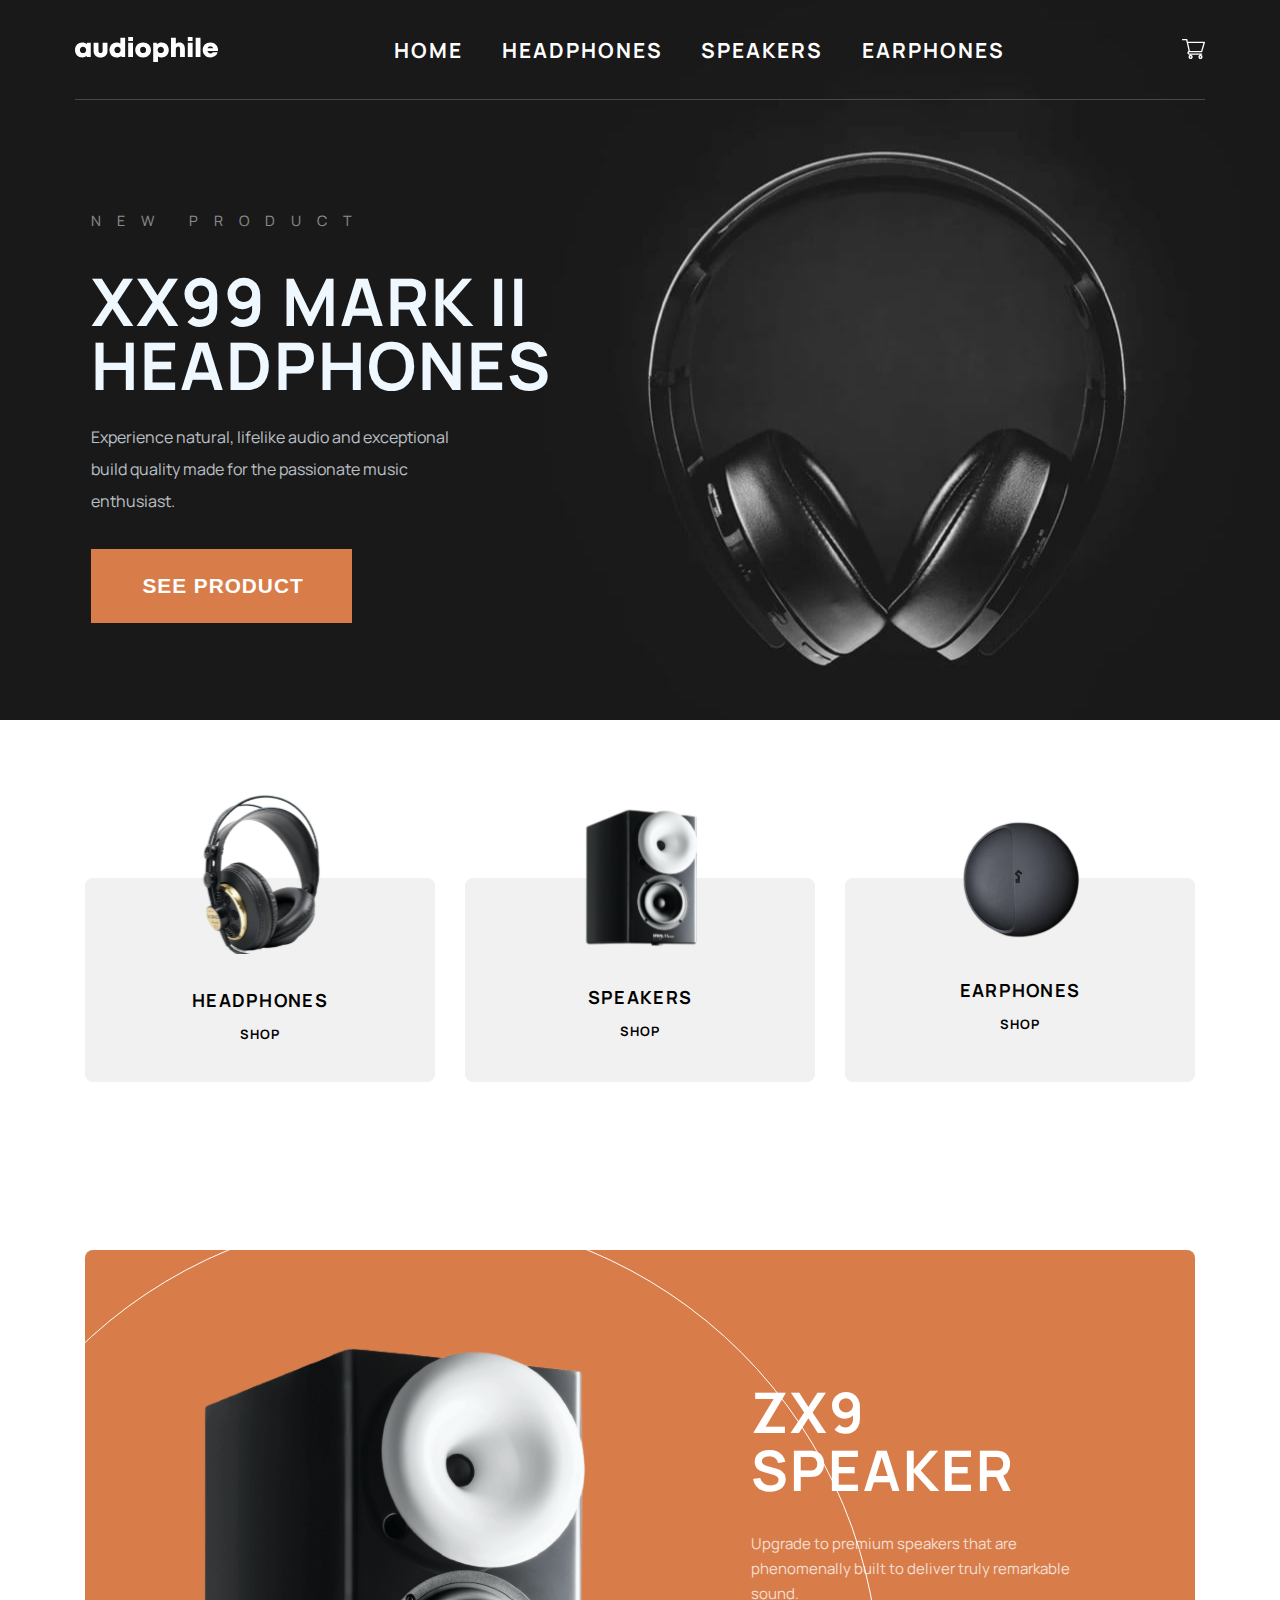
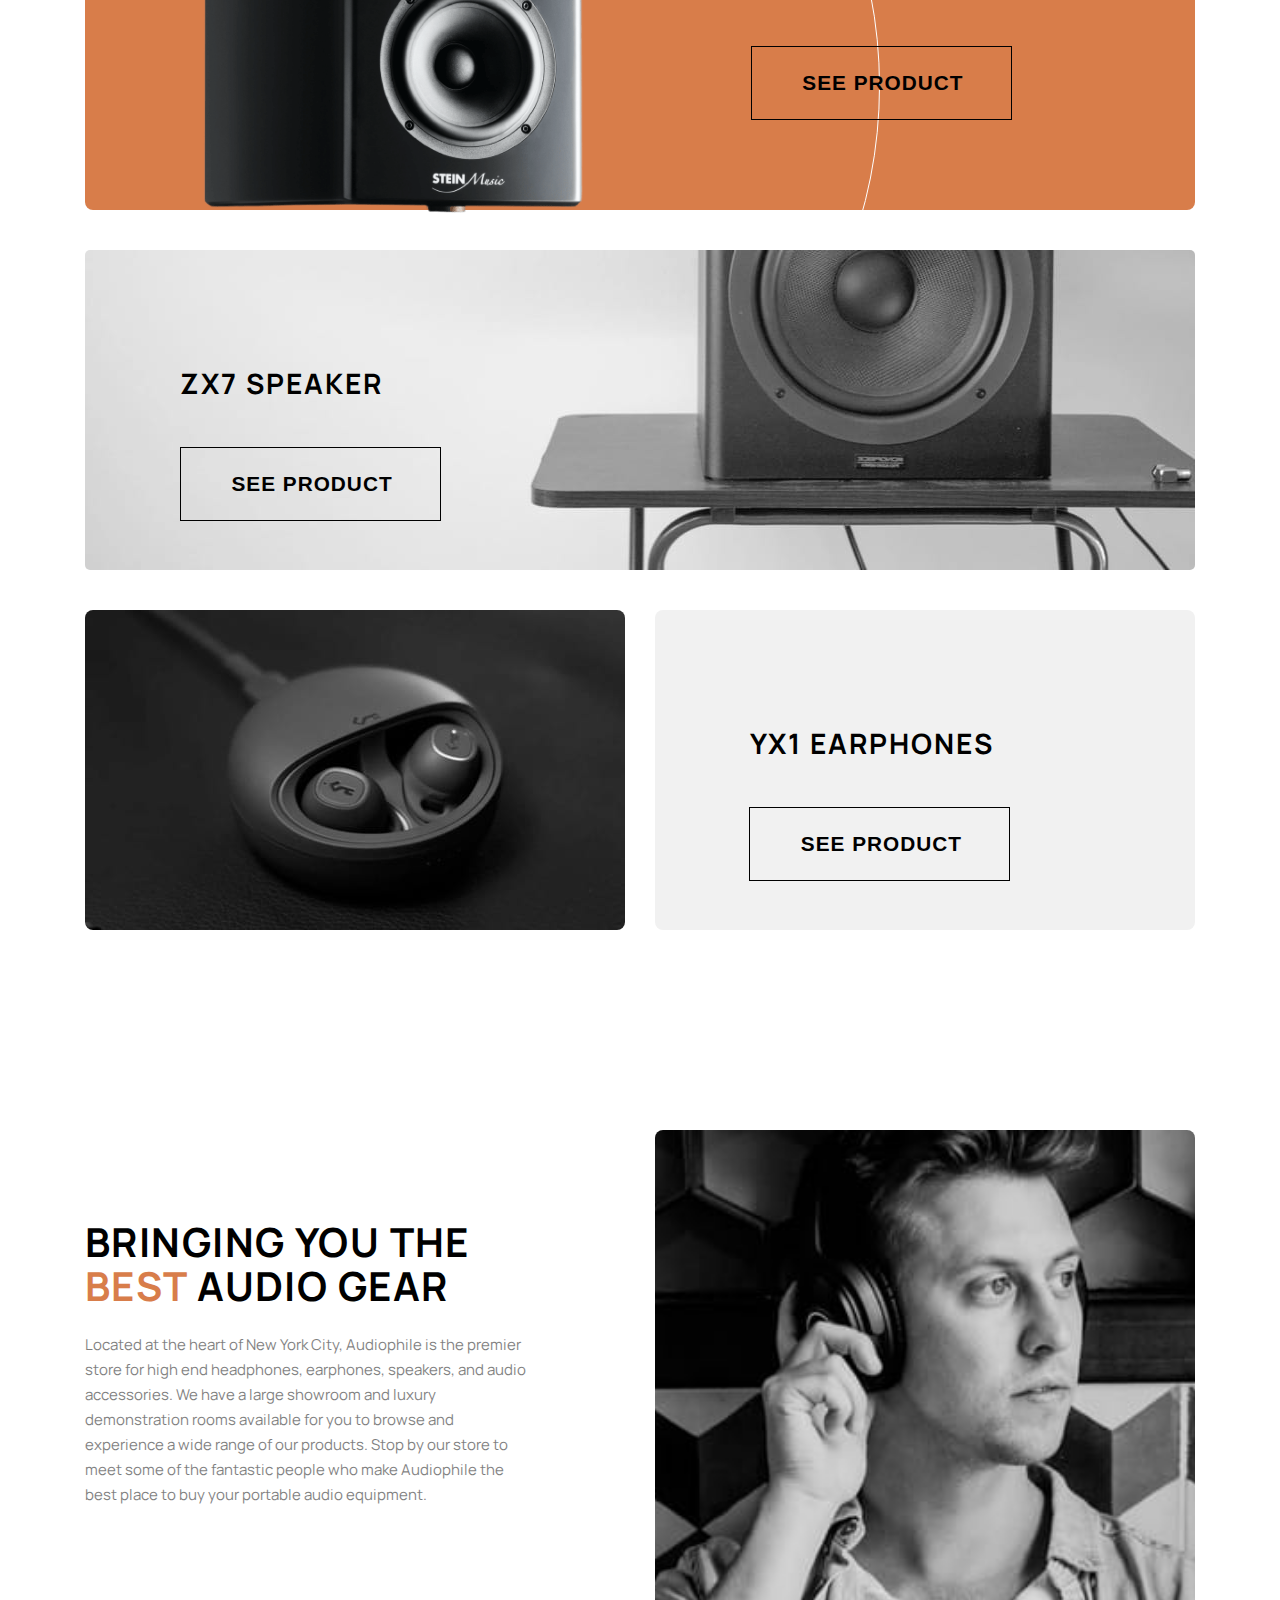
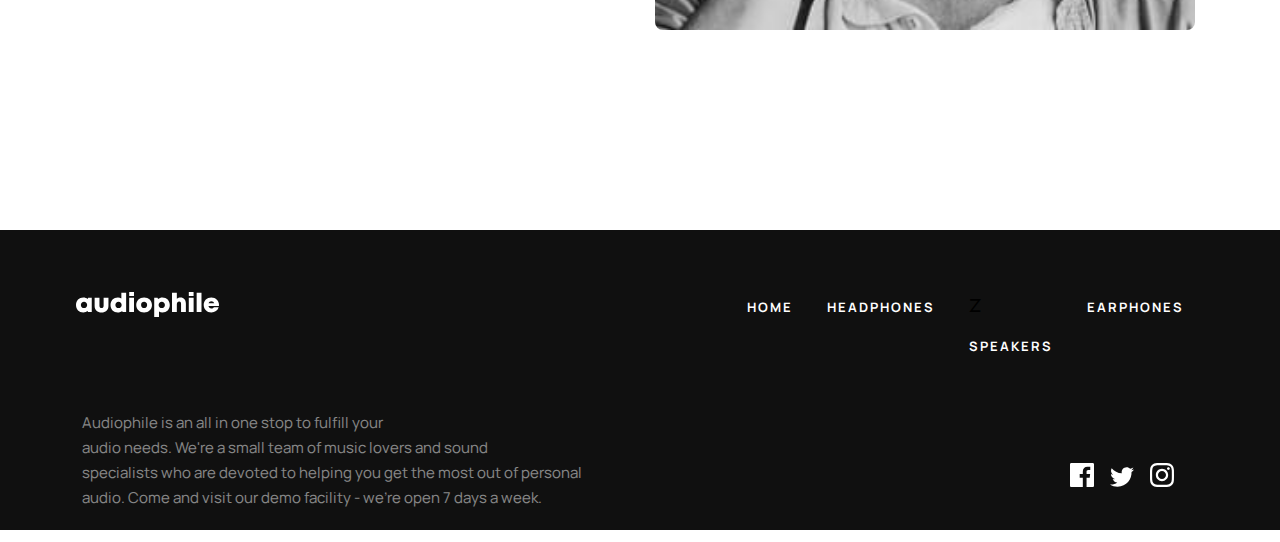
<file: index.html>
<!DOCTYPE html>
<html lang="en">
  <head>
    <meta charset="UTF-8" />
    <meta name="viewport" content="width=device-width, initial-scale=1.0" />
    <title>Audiophile</title>
    <link
      rel="stylesheet"
      href="https://cdnjs.cloudflare.com/ajax/libs/font-awesome/6.5.1/css/all.min.css"
      integrity="sha512-DTOQO9RWCH3ppGqcWaEA1BIZOC6xxalwEsw9c2QQeAIftl+Vegovlnee1c9QX4TctnWMn13TZye+giMm8e2LwA=="
      crossorigin="anonymous"
      referrerpolicy="no-referrer"
    />
    <link rel="stylesheet" href="./css/main.css" />
    <link rel="stylesheet" href="./sass/pages/_home.scss" />
  </head>

  <body>
    <!-- HEADER STARTED -->
    <div class="content">
      <div class="container">
        <header>
          <a class="header__logo" href="./index.html">
            <img src="./images/shared/desktop/logo.svg" alt="" />
          </a>

          <nav>
            <ul class="sitenav__item">
              <li class="sitenav__list">
                <a id="home" href="./index.html" class="sitenav__link">home</a>
              </li>
              <li class="sitenav__list">
                <a href="./headphone.html" class="sitenav__link">headphones</a>
              </li>
              <li class="sitenav__list">
                <a href="./speaker.html" class="sitenav__link">speakers</a>
              </li>
              <li class="sitenav__list">
                <a href="./earphones.html" class="sitenav__link">earphones</a>
              </li>
            </ul>
          </nav>

          <div class="header__img">
            <img src="./images/shared/desktop/icon-cart.svg" alt="" />
            <div class="modal-cart">
              <h1>cart</h1>
              <p>
                Lorem ipsum, dolor sit amet consectetur adipisicing elit.
                Quibusdam provident eum quaerat officia accusamus asperiores,
                fugit dolorum similique ipsum modi. Ad aperiam veniam doloremque
                quibusdam nam voluptatem officia, impedit aliquid.
              </p>
            </div>
          </div>
        </header>
      </div>

      <hero class="hero container">
        <div class="hero__text">
          <h4>NEW PRODUCT</h4>
          <h2>
            XX99 Mark II <br />
            Headphones
          </h2>
          <p>
            Experience natural, lifelike audio and exceptional <br />
            build quality made for the passionate music <br />
            enthusiast.
          </p>
          <a class="btn-orange" href=""><button>See Product</button></a>
        </div>
      </hero>

      <!-- MAIN STARTTED -->
      <main class="main container">
        <div class="main__wrapper">
          <div class="main__shop">
            <img src="./lg/image-removebg-preview(41).svg" alt="" />
            <h3>HEADPHONES</h3>
            <a href="./headphone.in.html">
              <h5>shop <i class="fa-sharp fa-solid fa-chevron-right"></i></h5>
            </a>
          </div>

          <div class="main__shop">
            <img class="middle" src="./lg/kalonka.svg" alt="" />
            <h3>speakers</h3>
            <h5>shop <i class="fa-sharp fa-solid fa-chevron-right"></i></h5>
          </div>

          <div class="main__shop">
            <img class="last" src="./lg/bluetoth kalonka.svg" alt="" />
            <h3>earphones</h3>
            <h5>shop <i class="fa-sharp fa-solid fa-chevron-right"></i></h5>
          </div>
        </div>

        <div class="main__second">
          <img src="./images/home/desktop/image-speaker-zx9.png" alt="" w"410"
          height="465">
          <div class="main__text">
            <h2>ZX9 SPEAKER</h2>
            <p>
              Upgrade to premium speakers that are phenomenally built to deliver
              truly remarkable sound.
            </p>
            <a class="btn-black" href=""><button>See Product</button></a>
          </div>
        </div>

        <div class="main__third">
          <div class="main__label">
            <h2>ZX7 SPEAKER</h2>
            <a class="btn-black" href=""><button>See Product</button></a>
          </div>
        </div>

        <div class="main__fourth">
          <div class="fourth__wrapper">
            <img
              src="./images/home/desktop/image-earphones-yx1.jpg"
              alt=""
              width="540"
              height="320"
            />
            <div class="fourth__shop">
              <h2>YX1 EARPHONES</h2>
              <a class="btn-black" href=""><button>See Product</button></a>
            </div>
          </div>
        </div>

        <div class="main__last">
          <div class="last__wrapper">
            <h2>
              Bringing you the <br />
              <span> best</span> audio gear
            </h2>
            <p>
              Located at the heart of New York City, Audiophile is the premier
              store for high end headphones, earphones, speakers, and audio
              accessories. We have a large showroom and luxury demonstration
              rooms available for you to browse and experience a wide range of
              our products. Stop by our store to meet some of the fantastic
              people who make Audiophile the best place to buy your portable
              audio equipment.
            </p>
          </div>
          <img
            src="./images/product-xx99-mark-two-headphones/desktop/image-gallery-1.jpg"
            alt=""
            width="540"
            height="500"
          />
        </div>
      </main>

      <!-- FOOTER STARTED -->
      <footer class="footer">
        <div class="fotter__part">
          <div class="fotter__wrapper">
            <a class="fotter__logo" href="./index.html">
              <img src="./images/shared/desktop/logo.svg" alt="" />
            </a>

            <nav>
              <ul class="fotter__sitenav__item">
                <li class="fotter__sitenav__list">
                  <a href="./index.html" class="fotter__sitenav__link">home</a>
                </li>
                <li class="fotter__sitenav__list">
                  <a href="./headphone.html" class="fotter__sitenav__link"
                    >headphones</a
                  >
                </li>
                <li class="fotter__sitenav__list">
                  z
                  <a href="./speaker.html" class="fotter__sitenav__link"
                    >speakers</a
                  >
                </li>
                <li class="fotter__sitenav__list">
                  <a href="./earphones.html" class="fotter__sitenav__link"
                    >earphones</a
                  >
                </li>
              </ul>
            </nav>
          </div>

          <div class="fotter__text">
            <p>
              Audiophile is an all in one stop to fulfill your <br />
              audio needs. We're a small team of music lovers and sound <br />
              specialists who are devoted to helping you get the most out of
              personal audio. Come and visit our demo facility - we’re open 7
              days a week.
            </p>

            <ul>
              <li class="socials">
                <a href="#"
                  ><svg
                    xmlns="http://www.w3.org/2000/svg"
                    width="24"
                    height="24"
                    viewBox="0 0 24 24"
                    fill="none"
                  >
                    <path
                      d="M22.675 0H1.325C0.593 0 0 0.593 0 1.325V22.676C0 23.407 0.593 24 1.325 24H12.82V14.706H9.692V11.084H12.82V8.413C12.82 5.313 14.713 3.625 17.479 3.625C18.804 3.625 19.942 3.724 20.274 3.768V7.008L18.356 7.009C16.852 7.009 16.561 7.724 16.561 8.772V11.085H20.148L19.681 14.707H16.561V24H22.677C23.407 24 24 23.407 24 22.675V1.325C24 0.593 23.407 0 22.675 0Z"
                      fill="white"
                    /></svg
                ></a>
              </li>
              <li>
                <a href="#"
                  ><svg
                    xmlns="http://www.w3.org/2000/svg"
                    width="24"
                    height="20"
                    viewBox="0 0 24 20"
                    fill="none"
                  >
                    <path
                      d="M24 2.55705C23.117 2.94905 22.168 3.21305 21.172 3.33205C22.189 2.72305 22.97 1.75805 23.337 0.608047C22.386 1.17205 21.332 1.58205 20.21 1.80305C19.313 0.846047 18.032 0.248047 16.616 0.248047C13.437 0.248047 11.101 3.21405 11.819 6.29305C7.728 6.08805 4.1 4.12805 1.671 1.14905C0.381 3.36205 1.002 6.25705 3.194 7.72305C2.388 7.69705 1.628 7.47605 0.965 7.10705C0.911 9.38805 2.546 11.522 4.914 11.997C4.221 12.185 3.462 12.229 2.69 12.081C3.316 14.037 5.134 15.46 7.29 15.5C5.22 17.123 2.612 17.848 0 17.54C2.179 18.937 4.768 19.752 7.548 19.752C16.69 19.752 21.855 12.031 21.543 5.10605C22.505 4.41105 23.34 3.54405 24 2.55705Z"
                      fill="white"
                    /></svg
                ></a>
              </li>
              <li>
                <a href="#"
                  ><svg
                    xmlns="http://www.w3.org/2000/svg"
                    width="24"
                    height="24"
                    viewBox="0 0 24 24"
                    fill="none"
                  >
                    <path
                      fill-rule="evenodd"
                      clip-rule="evenodd"
                      d="M12 0C8.741 0 8.333 0.014 7.053 0.072C2.695 0.272 0.273 2.69 0.073 7.052C0.014 8.333 0 8.741 0 12C0 15.259 0.014 15.668 0.072 16.948C0.272 21.306 2.69 23.728 7.052 23.928C8.333 23.986 8.741 24 12 24C15.259 24 15.668 23.986 16.948 23.928C21.302 23.728 23.73 21.31 23.927 16.948C23.986 15.668 24 15.259 24 12C24 8.741 23.986 8.333 23.928 7.053C23.732 2.699 21.311 0.273 16.949 0.073C15.668 0.014 15.259 0 12 0ZM12 2.163C15.204 2.163 15.584 2.175 16.85 2.233C20.102 2.381 21.621 3.924 21.769 7.152C21.827 8.417 21.838 8.797 21.838 12.001C21.838 15.206 21.826 15.585 21.769 16.85C21.62 20.075 20.105 21.621 16.85 21.769C15.584 21.827 15.206 21.839 12 21.839C8.796 21.839 8.416 21.827 7.151 21.769C3.891 21.62 2.38 20.07 2.232 16.849C2.174 15.584 2.162 15.205 2.162 12C2.162 8.796 2.175 8.417 2.232 7.151C2.381 3.924 3.896 2.38 7.151 2.232C8.417 2.175 8.796 2.163 12 2.163ZM5.838 12C5.838 8.597 8.597 5.838 12 5.838C15.403 5.838 18.162 8.597 18.162 12C18.162 15.404 15.403 18.163 12 18.163C8.597 18.163 5.838 15.403 5.838 12ZM12 16C9.791 16 8 14.21 8 12C8 9.791 9.791 8 12 8C14.209 8 16 9.791 16 12C16 14.21 14.209 16 12 16ZM16.965 5.595C16.965 4.8 17.61 4.155 18.406 4.155C19.201 4.155 19.845 4.8 19.845 5.595C19.845 6.39 19.201 7.035 18.406 7.035C17.61 7.035 16.965 6.39 16.965 5.595Z"
                      fill="white"
                    /></svg
                ></a>
              </li>
            </ul>
          </div>
        </div>
      </footer>
      <!-- FOOTER ENDED -->
    </div>
  </body>
</html>
</file>
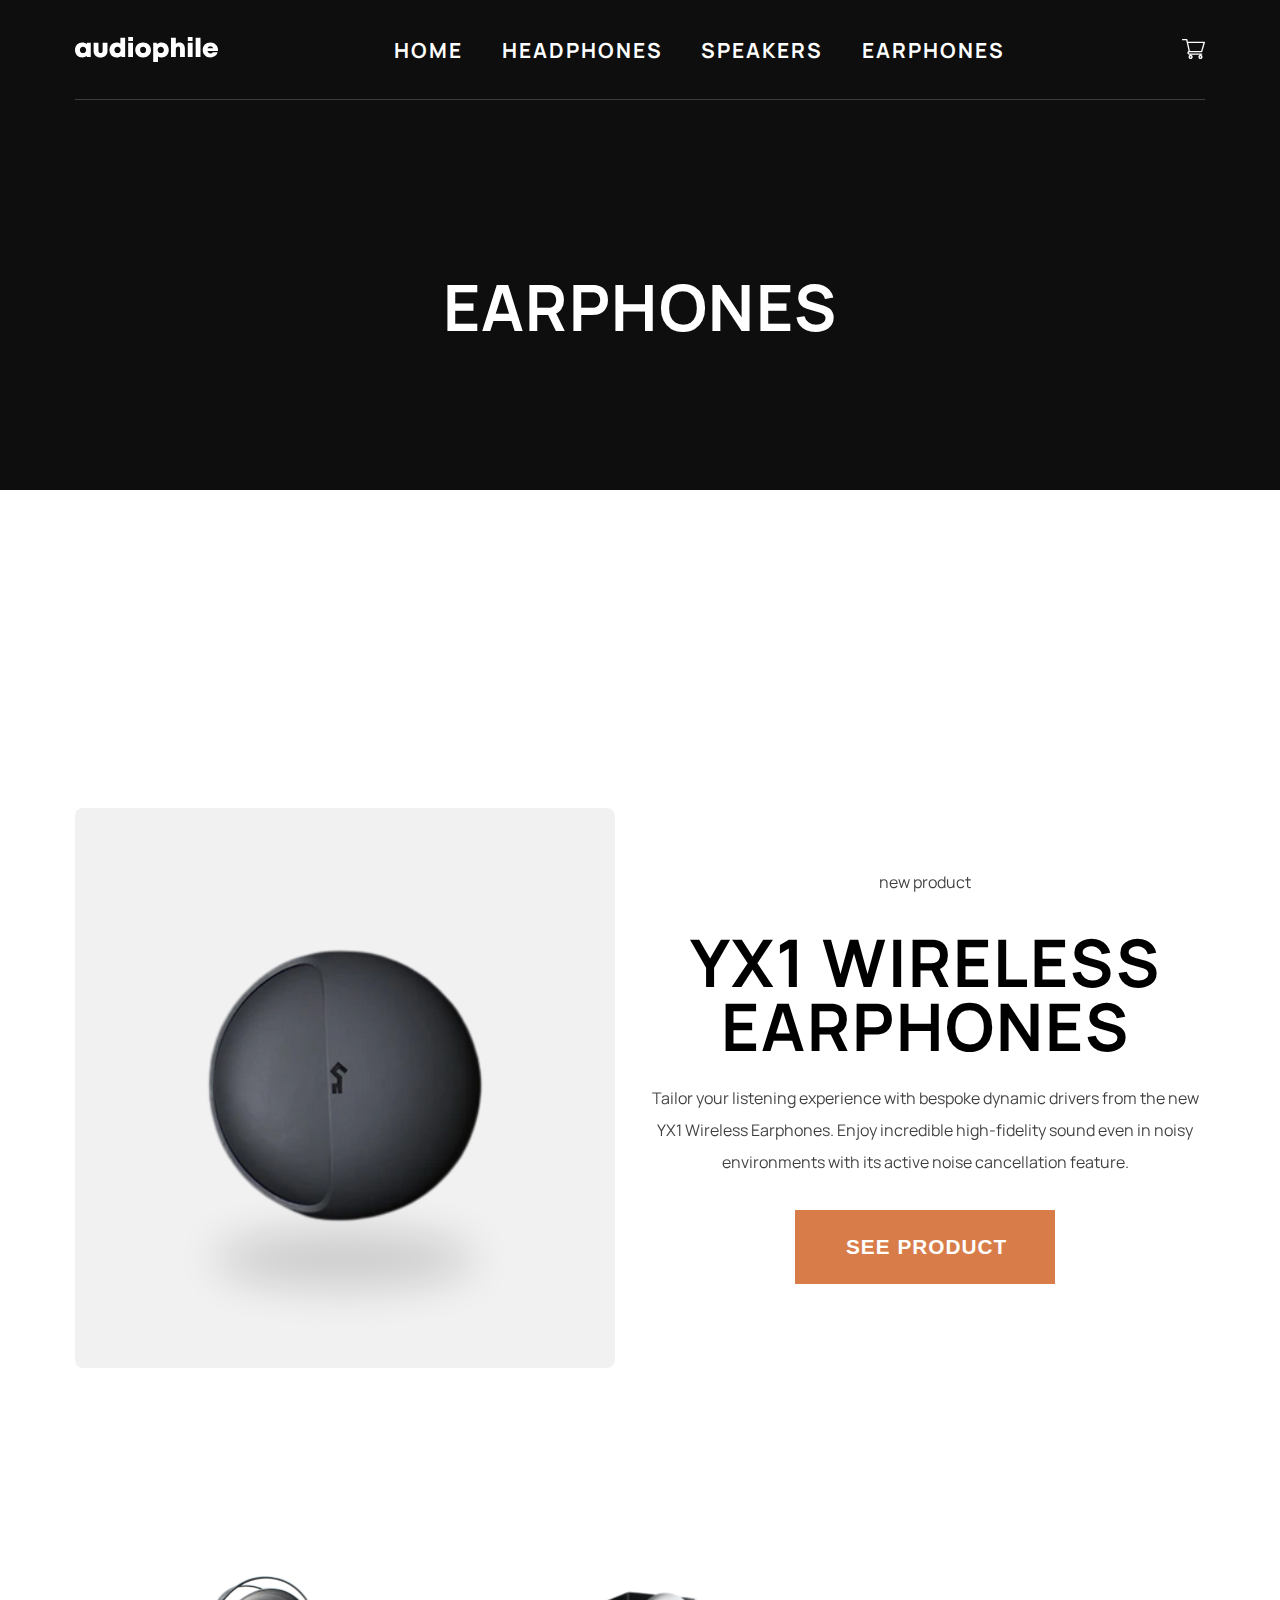
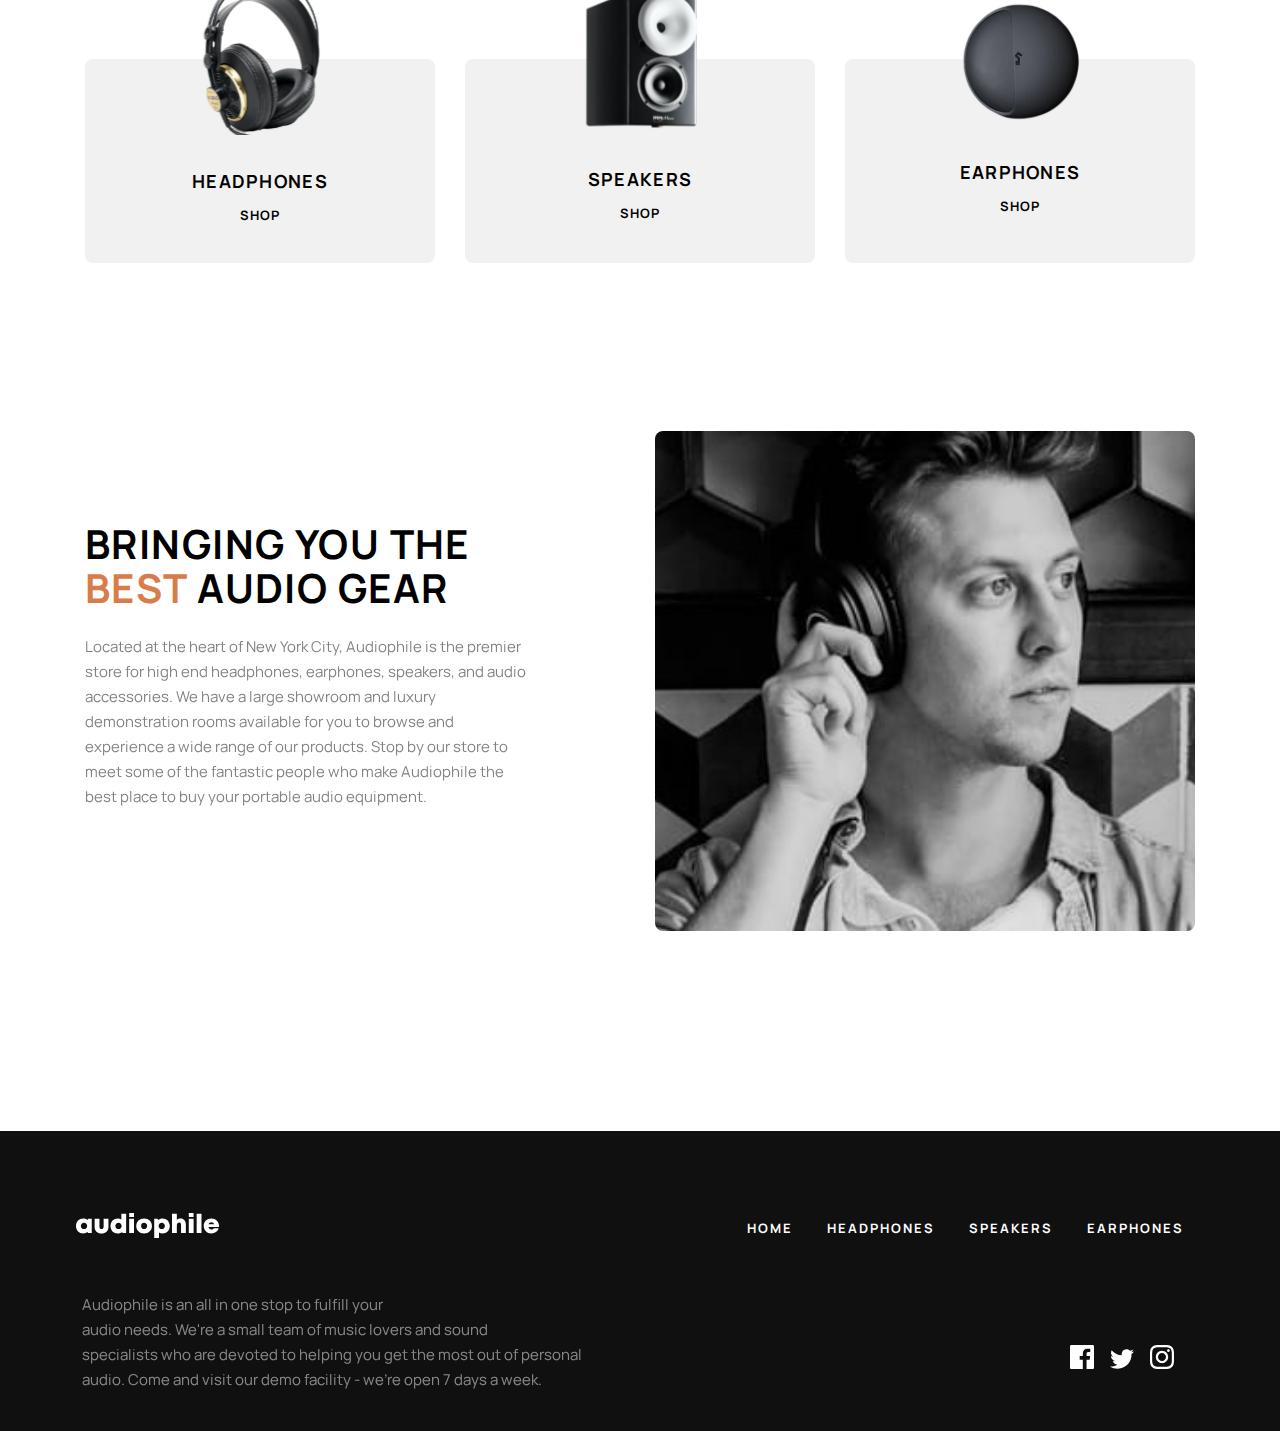
<file: earphones.html>
<!DOCTYPE html>
<html lang="en">

<head>
    <meta charset="UTF-8">
    <meta name="viewport" content="width=device-width, initial-scale=1.0">
    <title>Audiophile</title>
    <link rel="stylesheet" href="https://cdnjs.cloudflare.com/ajax/libs/font-awesome/6.5.1/css/all.min.css"
        integrity="sha512-DTOQO9RWCH3ppGqcWaEA1BIZOC6xxalwEsw9c2QQeAIftl+Vegovlnee1c9QX4TctnWMn13TZye+giMm8e2LwA=="
        crossorigin="anonymous" referrerpolicy="no-referrer" />
    <link rel="stylesheet" href="./css/main.css">
</head>

<body>
    <!-- HEADER STARTED -->
    <div class="content__headphone">
        <div class=" container__headphone">
            <header>

                <a class="header__logo" href="./index.html">
                    <img src="./images/shared/desktop/logo.svg" alt="">
                </a>

                <nav>
                    <ul class="sitenav__item">
                        <li class="sitenav__list">
                            <a href="./index.html" class="sitenav__link">home</a>
                        </li>
                        <li class="sitenav__list">
                            <a href="./headphones.html" class="sitenav__link">headphones</a>
                        </li>
                        <li class="sitenav__list">
                            <a href="speaker.html" class="sitenav__link">speakers</a>
                        </li>
                        <li class="sitenav__list">
                            <a href="./earphones.html" class="sitenav__link">earphones</a>
                        </li>
                    </ul>
                </nav>

                <div class="header__img">
                    <a href="#"><img src="./images/shared/desktop/icon-cart.svg" alt=""></a>
                </div>
        </div>
        <h1 class="headphones">EARPHONES</h1>
    </div>
    </header>
    <!-- HEADER ENDED -->

    <!--MAIN STARTED  -->
    <div class="main container__headphone">
        <div class="main__wrapper">
            <div class="main__little">
                <img src="./lg/Group 3 (4).svg" alt=" black type of  earphones" width="540" height="560">
            </div>
            <div class="main__text">
                <p class="new">new product</p>
                <h2>YX1 WIRELESS
                    EARPHONES</h2>
                <p>Tailor your listening experience with bespoke dynamic drivers from the new YX1 Wireless Earphones.
                    Enjoy incredible high-fidelity sound even in noisy environments with its active noise cancellation
                    feature.</p>
                <a class="btn-orange" href=""> <button> see product</button></a>
            </div>
        </div>


        <div class="main__wrapper">
            <div class="main__shop">
                <img src="./lg/image-removebg-preview(41).svg" alt="">
                <h3>HEADPHONES</h3>
                <h5>shop <i class="fa-sharp fa-solid fa-chevron-right"></i></h5>
            </div>

            <div class="main__shop">
                <img class="middle" src="./lg/kalonka.svg" alt="">
                <h3>speakers</h3>
                <h5>shop <i class="fa-sharp fa-solid fa-chevron-right"></i></h5>
            </div>

            <div class="main__shop">
                <img class="last" src="./lg/bluetoth kalonka.svg" alt="">
                <h3>earphones</h3>
                <h5>shop <i class="fa-sharp fa-solid fa-chevron-right"></i></h5>
            </div>
        </div>

        <div class="main__last__3">
            <div class="last__wrapper__3">
                <h2>Bringing you the <br> <span> best</span> audio gear</h2>
                <p>Located at the heart of New York City, Audiophile is the premier store for high end headphones,
                    earphones, speakers, and audio accessories. We have a large showroom and luxury demonstration rooms
                    available for you to browse and experience a wide range of our products. Stop by our store to meet
                    some
                    of the fantastic people who make Audiophile the best place to buy your portable audio equipment.</p>
            </div>
            <img src="./images/product-xx99-mark-two-headphones/desktop/image-gallery-1.jpg" alt="" width="540"
                height="500">
        </div>
    </div>
    <!-- MAIN ENDED -->

    <!-- FOOTER STARTED -->
    <footer>
        <div class="fotter__part">
            <div class="fotter__wrapper">
                <a class="fotter__logo" href="./index.html">
                    <img src="./images/shared/desktop/logo.svg" alt="">
                </a>

                <nav>
                    <ul class="fotter__sitenav__item">
                        <li class="fotter__sitenav__list">
                            <a href="./index.html" class="fotter__sitenav__link">home</a>
                        </li>
                        <li class="fotter__sitenav__list">
                            <a href="./headphones.html" class="fotter__sitenav__link">headphones</a>
                        </li>
                        <li class="fotter__sitenav__list">
                            <a href="speaker.html" class="fotter__sitenav__link">speakers</a>
                        </li>
                        <li class="fotter__sitenav__list">
                            <a href="earphones.html" class="fotter__sitenav__link">earphones</a>
                        </li>
                    </ul>
                </nav>

            </div>


            <div class="fotter__text">
                <p>Audiophile is an all in one stop to fulfill your <br> audio needs. We're a small team of music lovers
                    and sound <br> specialists who are devoted to helping you get the most out of personal audio. Come
                    and visit our demo facility - we’re open 7 days a week.</p>

                <ul>
                    <li class="socials">
                        <a href="#"><svg xmlns="http://www.w3.org/2000/svg" width="24" height="24" viewBox="0 0 24 24"
                                fill="none">
                                <path
                                    d="M22.675 0H1.325C0.593 0 0 0.593 0 1.325V22.676C0 23.407 0.593 24 1.325 24H12.82V14.706H9.692V11.084H12.82V8.413C12.82 5.313 14.713 3.625 17.479 3.625C18.804 3.625 19.942 3.724 20.274 3.768V7.008L18.356 7.009C16.852 7.009 16.561 7.724 16.561 8.772V11.085H20.148L19.681 14.707H16.561V24H22.677C23.407 24 24 23.407 24 22.675V1.325C24 0.593 23.407 0 22.675 0Z"
                                    fill="white" />
                            </svg></a>
                    </li>
                    <li>
                        <a href="#"><svg xmlns="http://www.w3.org/2000/svg" width="24" height="20" viewBox="0 0 24 20"
                                fill="none">
                                <path
                                    d="M24 2.55705C23.117 2.94905 22.168 3.21305 21.172 3.33205C22.189 2.72305 22.97 1.75805 23.337 0.608047C22.386 1.17205 21.332 1.58205 20.21 1.80305C19.313 0.846047 18.032 0.248047 16.616 0.248047C13.437 0.248047 11.101 3.21405 11.819 6.29305C7.728 6.08805 4.1 4.12805 1.671 1.14905C0.381 3.36205 1.002 6.25705 3.194 7.72305C2.388 7.69705 1.628 7.47605 0.965 7.10705C0.911 9.38805 2.546 11.522 4.914 11.997C4.221 12.185 3.462 12.229 2.69 12.081C3.316 14.037 5.134 15.46 7.29 15.5C5.22 17.123 2.612 17.848 0 17.54C2.179 18.937 4.768 19.752 7.548 19.752C16.69 19.752 21.855 12.031 21.543 5.10605C22.505 4.41105 23.34 3.54405 24 2.55705Z"
                                    fill="white" />
                            </svg></a>
                    </li>
                    <li>
                        <a href="#"><svg xmlns="http://www.w3.org/2000/svg" width="24" height="24" viewBox="0 0 24 24"
                                fill="none">
                                <path fill-rule="evenodd" clip-rule="evenodd"
                                    d="M12 0C8.741 0 8.333 0.014 7.053 0.072C2.695 0.272 0.273 2.69 0.073 7.052C0.014 8.333 0 8.741 0 12C0 15.259 0.014 15.668 0.072 16.948C0.272 21.306 2.69 23.728 7.052 23.928C8.333 23.986 8.741 24 12 24C15.259 24 15.668 23.986 16.948 23.928C21.302 23.728 23.73 21.31 23.927 16.948C23.986 15.668 24 15.259 24 12C24 8.741 23.986 8.333 23.928 7.053C23.732 2.699 21.311 0.273 16.949 0.073C15.668 0.014 15.259 0 12 0ZM12 2.163C15.204 2.163 15.584 2.175 16.85 2.233C20.102 2.381 21.621 3.924 21.769 7.152C21.827 8.417 21.838 8.797 21.838 12.001C21.838 15.206 21.826 15.585 21.769 16.85C21.62 20.075 20.105 21.621 16.85 21.769C15.584 21.827 15.206 21.839 12 21.839C8.796 21.839 8.416 21.827 7.151 21.769C3.891 21.62 2.38 20.07 2.232 16.849C2.174 15.584 2.162 15.205 2.162 12C2.162 8.796 2.175 8.417 2.232 7.151C2.381 3.924 3.896 2.38 7.151 2.232C8.417 2.175 8.796 2.163 12 2.163ZM5.838 12C5.838 8.597 8.597 5.838 12 5.838C15.403 5.838 18.162 8.597 18.162 12C18.162 15.404 15.403 18.163 12 18.163C8.597 18.163 5.838 15.403 5.838 12ZM12 16C9.791 16 8 14.21 8 12C8 9.791 9.791 8 12 8C14.209 8 16 9.791 16 12C16 14.21 14.209 16 12 16ZM16.965 5.595C16.965 4.8 17.61 4.155 18.406 4.155C19.201 4.155 19.845 4.8 19.845 5.595C19.845 6.39 19.201 7.035 18.406 7.035C17.61 7.035 16.965 6.39 16.965 5.595Z"
                                    fill="white" />
                            </svg></a>
                    </li>
                </ul>
            </div>


        </div>

    </footer>
    <!-- FOOTER ENDED -->
</body>

</html>
</file>
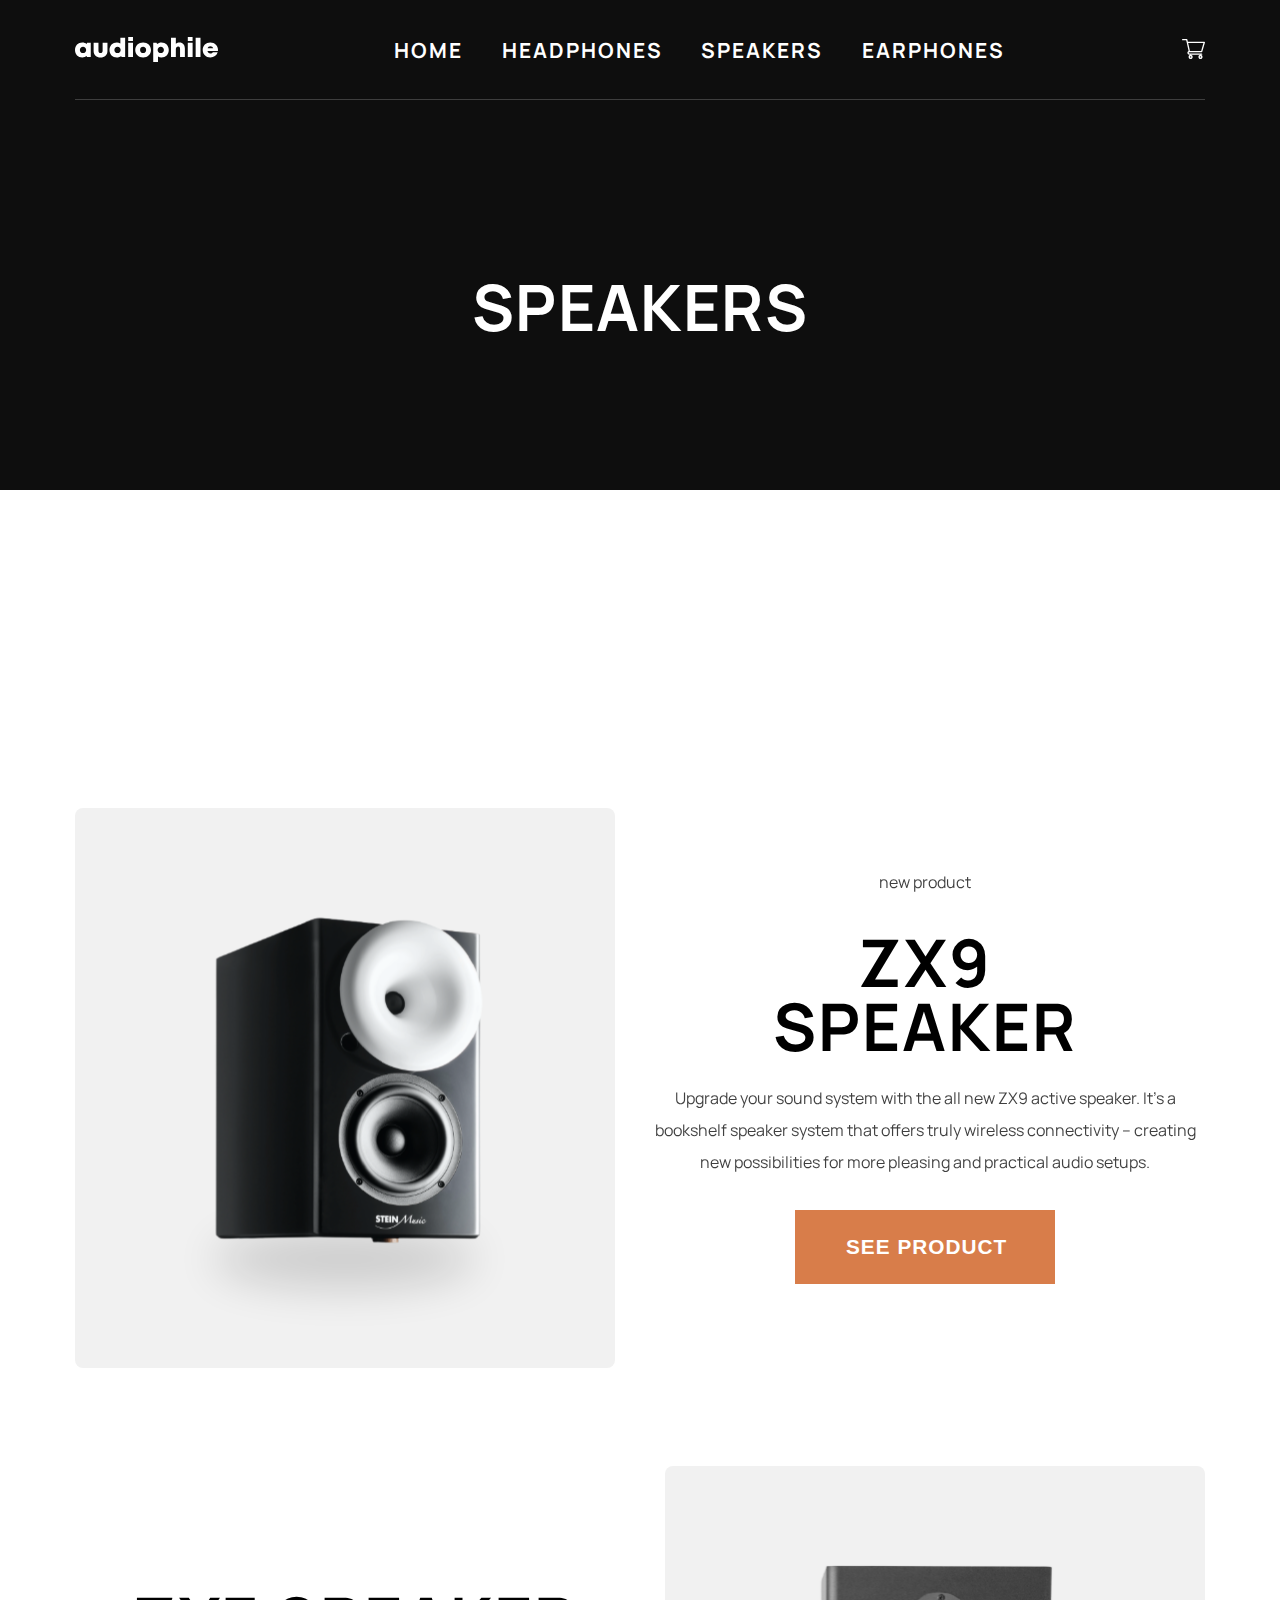
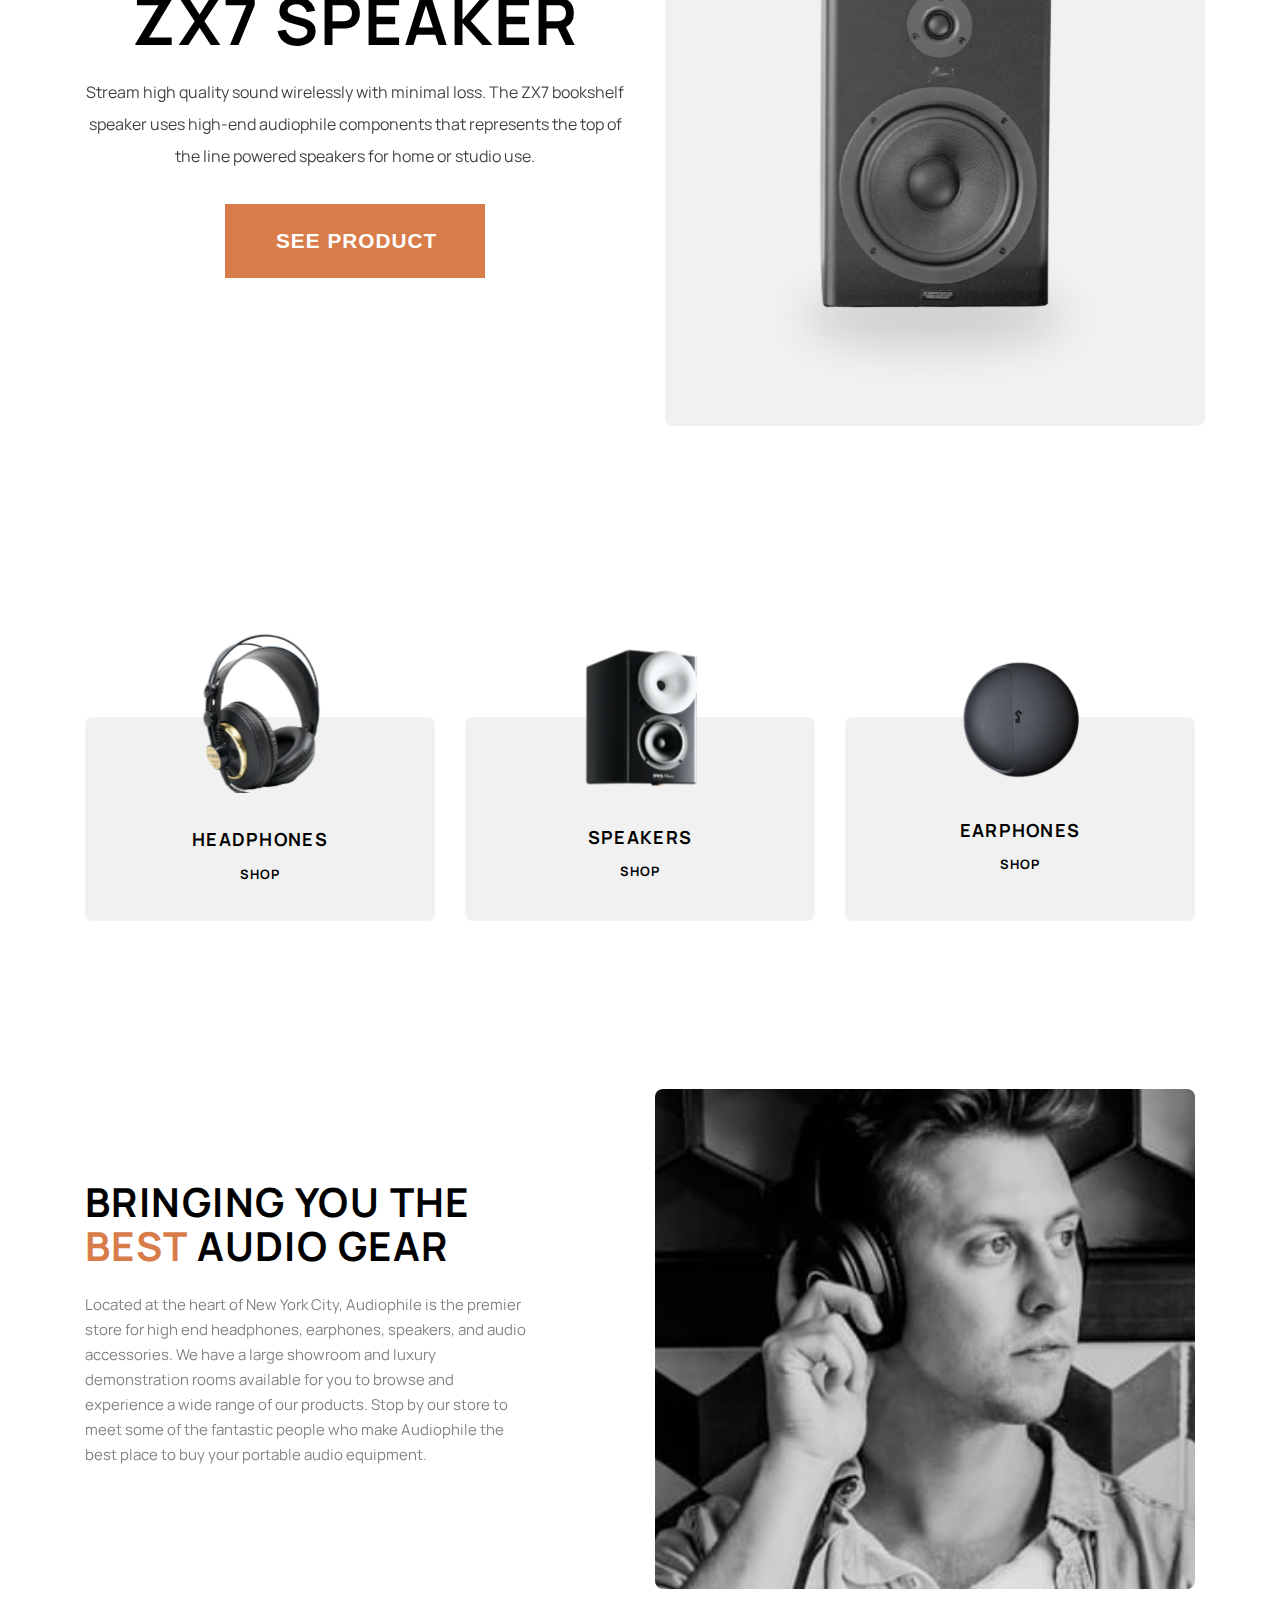
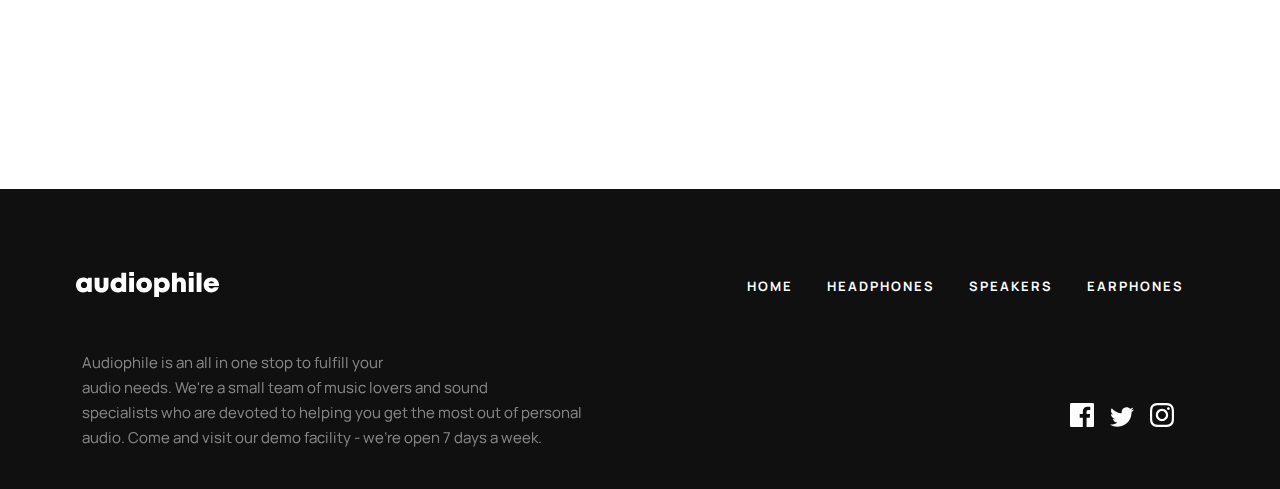
<file: speaker.html>
<!DOCTYPE html>
<html lang="en">

<head>
    <meta charset="UTF-8">
    <meta name="viewport" content="width=device-width, initial-scale=1.0">
    <title>Audiophile</title>
    <link rel="stylesheet" href="https://cdnjs.cloudflare.com/ajax/libs/font-awesome/6.5.1/css/all.min.css"
        integrity="sha512-DTOQO9RWCH3ppGqcWaEA1BIZOC6xxalwEsw9c2QQeAIftl+Vegovlnee1c9QX4TctnWMn13TZye+giMm8e2LwA=="
        crossorigin="anonymous" referrerpolicy="no-referrer" />
    <link rel="stylesheet" href="./css/main.css">
</head>

<body>
    <!-- HEADER STARTED -->
    <div class="content__headphone">
        <div class=" container__headphone">
            <header>

                <a class="header__logo" href="./index.html">
                    <img src="./images/shared/desktop/logo.svg" alt="">
                </a>

                <nav>
                    <ul class="sitenav__item">
                        <li class="sitenav__list">
                            <a href="./index.html" class="sitenav__link">home</a>
                        </li>
                        <li class="sitenav__list">
                            <a href="./headphones.html" class="sitenav__link">headphones</a>
                        </li>
                        <li class="sitenav__list">
                            <a href="speaker.html" class="sitenav__link">speakers</a>
                        </li>
                        <li class="sitenav__list">
                            <a href="earphones.html" class="sitenav__link">earphones</a>
                        </li>
                    </ul>
                </nav>

                <div class="header__img">
                    <a href="#"><img src="./images/shared/desktop/icon-cart.svg" alt=""></a>
                </div>

        </div>
        <h1 class="headphones">SPEAKERS</h1>
    </div>

    </header>
    <!-- HEADER ENDED -->

    <!-- MAIN STARTED -->

    <div class="main container__headphone">
        <div class="main__wrapper">
            <div class="main__little">
                <img src="./lg/kalonka ful.svg" alt=" black type of  earphones" width="540" height="560">
            </div>
            <div class="main__text__speaker">
                <p class="new__speaker">new product</p>
                <h2>ZX9 <br>
                    SPEAKER</h2>
                <p>Upgrade your sound system with the all new ZX9 active speaker. It’s a bookshelf speaker system that
                    offers truly wireless connectivity -- creating new possibilities for more pleasing and practical
                    audio setups.</p>
                <a class="btn-orange" href=""> <button> see product</button></a>
            </div>
        </div>

        <div class="main__wrapper">
            <div class="main__text__2__speaker">
                <h2>ZX7
                    SPEAKER</h2>
                <p>Stream high quality sound wirelessly with minimal loss. The ZX7 bookshelf speaker uses high-end
                    audiophile components that represents the top of the line powered speakers for home or studio use.
                </p>
                <a class="btn-orange" href=""> <button> see product</button></a>
            </div>
            <div class="main__little">
                <img src="./lg/Group 3 (3).svg" alt=" black type of  earphones" width="540" height="560">
            </div>
        </div>

        <div class="main__wrapper">
            <div class="main__shop">
                <img src="./lg/image-removebg-preview(41).svg" alt="">
                <h3>HEADPHONES</h3>
                <h5>shop <i class="fa-sharp fa-solid fa-chevron-right"></i></h5>
            </div>

            <div class="main__shop">
                <img class="middle" src="./lg/kalonka.svg" alt="">
                <h3>speakers</h3>
                <h5>shop <i class="fa-sharp fa-solid fa-chevron-right"></i></h5>
            </div>

            <div class="main__shop">
                <img class="last" src="./lg/bluetoth kalonka.svg" alt="">
                <h3>earphones</h3>
                <h5>shop <i class="fa-sharp fa-solid fa-chevron-right"></i></h5>
            </div>
        </div>

        <div class="main__last__3">
            <div class="last__wrapper__3">
                <h2>Bringing you the <br> <span> best</span> audio gear</h2>
                <p>Located at the heart of New York City, Audiophile is the premier store for high end headphones,
                    earphones, speakers, and audio accessories. We have a large showroom and luxury demonstration rooms
                    available for you to browse and experience a wide range of our products. Stop by our store to meet
                    some of the fantastic people who make Audiophile the best place to buy your portable audio
                    equipment.</p>
            </div>
            <img src="./images/product-xx99-mark-two-headphones/desktop/image-gallery-1.jpg" alt="" width="540"
                height="500">
        </div>
    </div>

    <!-- MAIN ENDED -->


    <!-- FOOTER STARTED -->
    <footer>
        <div class="fotter__part">
            <div class="fotter__wrapper">
                <a class="fotter__logo" href="./index.html">
                    <img src="./images/shared/desktop/logo.svg" alt="">
                </a>

                <nav>
                    <ul class="fotter__sitenav__item">
                        <li class="fotter__sitenav__list">
                            <a href="./index.html" class="fotter__sitenav__link">home</a>
                        </li>
                        <li class="fotter__sitenav__list">
                            <a href="./headphones.html" class="fotter__sitenav__link">headphones</a>
                        </li>
                        <li class="fotter__sitenav__list">
                            <a href="speaker.html" class="fotter__sitenav__link">speakers</a>
                        </li>
                        <li class="fotter__sitenav__list">
                            <a href="earphones.html" class="fotter__sitenav__link">earphones</a>
                        </li>
                    </ul>
                </nav>

            </div>


            <div class="fotter__text">
                <p>Audiophile is an all in one stop to fulfill your <br> audio needs. We're a small team of music lovers
                    and sound <br> specialists who are devoted to helping you get the most out of personal audio. Come
                    and visit our demo facility - we’re open 7 days a week.</p>

                <ul>
                    <li class="socials">
                        <a href="#"><svg xmlns="http://www.w3.org/2000/svg" width="24" height="24" viewBox="0 0 24 24"
                                fill="none">
                                <path
                                    d="M22.675 0H1.325C0.593 0 0 0.593 0 1.325V22.676C0 23.407 0.593 24 1.325 24H12.82V14.706H9.692V11.084H12.82V8.413C12.82 5.313 14.713 3.625 17.479 3.625C18.804 3.625 19.942 3.724 20.274 3.768V7.008L18.356 7.009C16.852 7.009 16.561 7.724 16.561 8.772V11.085H20.148L19.681 14.707H16.561V24H22.677C23.407 24 24 23.407 24 22.675V1.325C24 0.593 23.407 0 22.675 0Z"
                                    fill="white" />
                            </svg></a>
                    </li>
                    <li>
                        <a href="#"><svg xmlns="http://www.w3.org/2000/svg" width="24" height="20" viewBox="0 0 24 20"
                                fill="none">
                                <path
                                    d="M24 2.55705C23.117 2.94905 22.168 3.21305 21.172 3.33205C22.189 2.72305 22.97 1.75805 23.337 0.608047C22.386 1.17205 21.332 1.58205 20.21 1.80305C19.313 0.846047 18.032 0.248047 16.616 0.248047C13.437 0.248047 11.101 3.21405 11.819 6.29305C7.728 6.08805 4.1 4.12805 1.671 1.14905C0.381 3.36205 1.002 6.25705 3.194 7.72305C2.388 7.69705 1.628 7.47605 0.965 7.10705C0.911 9.38805 2.546 11.522 4.914 11.997C4.221 12.185 3.462 12.229 2.69 12.081C3.316 14.037 5.134 15.46 7.29 15.5C5.22 17.123 2.612 17.848 0 17.54C2.179 18.937 4.768 19.752 7.548 19.752C16.69 19.752 21.855 12.031 21.543 5.10605C22.505 4.41105 23.34 3.54405 24 2.55705Z"
                                    fill="white" />
                            </svg></a>
                    </li>
                    <li>
                        <a href="#"><svg xmlns="http://www.w3.org/2000/svg" width="24" height="24" viewBox="0 0 24 24"
                                fill="none">
                                <path fill-rule="evenodd" clip-rule="evenodd"
                                    d="M12 0C8.741 0 8.333 0.014 7.053 0.072C2.695 0.272 0.273 2.69 0.073 7.052C0.014 8.333 0 8.741 0 12C0 15.259 0.014 15.668 0.072 16.948C0.272 21.306 2.69 23.728 7.052 23.928C8.333 23.986 8.741 24 12 24C15.259 24 15.668 23.986 16.948 23.928C21.302 23.728 23.73 21.31 23.927 16.948C23.986 15.668 24 15.259 24 12C24 8.741 23.986 8.333 23.928 7.053C23.732 2.699 21.311 0.273 16.949 0.073C15.668 0.014 15.259 0 12 0ZM12 2.163C15.204 2.163 15.584 2.175 16.85 2.233C20.102 2.381 21.621 3.924 21.769 7.152C21.827 8.417 21.838 8.797 21.838 12.001C21.838 15.206 21.826 15.585 21.769 16.85C21.62 20.075 20.105 21.621 16.85 21.769C15.584 21.827 15.206 21.839 12 21.839C8.796 21.839 8.416 21.827 7.151 21.769C3.891 21.62 2.38 20.07 2.232 16.849C2.174 15.584 2.162 15.205 2.162 12C2.162 8.796 2.175 8.417 2.232 7.151C2.381 3.924 3.896 2.38 7.151 2.232C8.417 2.175 8.796 2.163 12 2.163ZM5.838 12C5.838 8.597 8.597 5.838 12 5.838C15.403 5.838 18.162 8.597 18.162 12C18.162 15.404 15.403 18.163 12 18.163C8.597 18.163 5.838 15.403 5.838 12ZM12 16C9.791 16 8 14.21 8 12C8 9.791 9.791 8 12 8C14.209 8 16 9.791 16 12C16 14.21 14.209 16 12 16ZM16.965 5.595C16.965 4.8 17.61 4.155 18.406 4.155C19.201 4.155 19.845 4.8 19.845 5.595C19.845 6.39 19.201 7.035 18.406 7.035C17.61 7.035 16.965 6.39 16.965 5.595Z"
                                    fill="white" />
                            </svg></a>
                    </li>
                </ul>
            </div>


        </div>

    </footer>
    <!-- FOTTER ENDED -->


</body>

</html>
</file>
<file: css/main.css>
* {
  margin: 0;
  padding: 0;
  box-sizing: border-box;
}

ul,
ol {
  list-style: none;
}

a {
  text-decoration: none;
}

html {
  height: 100%;
}

img {
  display: flex;
  object-fit: cover;
}

.counter {
  background-color: #f1f1f1;
  font-size: 1.3rem;
  font-weight: 700;
  color: #000000;
  padding: 1.5rem;
  gap: 2.1rem;
  align-items: center;
  display: inline-block;
  width: 120px;
  text-align: center;
}
.counter span {
  width: 16px;
  height: 18px;
  display: inline-block;
}
.counter button {
  background: 0;
  border: 0;
  cursor: pointer;
  color: #000000;
  opacity: 0.25;
  width: 16px;
  height: 18px;
}

.modal-cart {
  font-weight: 700;
  width: 377px;
  height: 488px;
  background: #ffffff;
  padding: 3.1rem 3.3rem;
  border-radius: 8px;
  position: absolute;
  margin-top: 4.7rem;
  display: none;
}

/* manrope-regular - latin */
@font-face {
  font-display: swap;
  font-family: "Manrope";
  font-style: normal;
  font-weight: 400;
  src: url("../fonts/manrope-v15-latin-regular.woff2") format("woff2");
}
@font-face {
  font-display: swap;
  font-family: "Manrope";
  font-style: normal;
  font-weight: 700;
  src: url("../fonts/manrope-v15-latin-700.woff2") format("woff2");
}
body {
  font-family: "Manrope", sans-serif;
  font-size: 1.5rem;
  line-height: 1.66;
  letter-spacing: "normal";
}

h1 {
  font-size: 5.6rem;
  line-height: 1.03;
  letter-spacing: 2px;
}

h2 {
  font-size: 4rem;
  line-height: 1.1;
  letter-spacing: 1.5px;
}

h3 {
  font-size: 3.2rem;
  line-height: 1.12;
  letter-spacing: 1.15px;
}

h4 {
  font-size: 2.8rem;
  line-height: 1.3;
  letter-spacing: 2px;
}

h5 {
  font-size: 2.4rem;
  line-height: 1.37;
  letter-spacing: 1.7px;
}

h6 {
  font-size: 1.8rem;
  line-height: 1.3;
  letter-spacing: 1.3px;
}

.btn-orange button {
  padding-top: 1.5rem;
  padding-bottom: 1.5rem;
  padding-left: 3.15rem;
  padding-right: 2.95rem;
  color: #ffffff;
  background-color: #D87D4A;
  font-size: 1.3rem;
  font-weight: 700;
  letter-spacing: 1px;
  text-transform: uppercase;
  border: 1px solid transparent;
  text-decoration: none;
}
.btn-orange button:hover {
  background-color: #fbaf85;
  color: #ffffff;
}

.btn-black button {
  padding-top: 1.5rem;
  padding-bottom: 1.5rem;
  padding-left: 3.15rem;
  padding-right: 2.95rem;
  color: #000000;
  background-color: transparent;
  font-size: 1.3rem;
  font-weight: 700;
  letter-spacing: 1px;
  text-transform: uppercase;
  border: 1px solid #000000;
  text-decoration: none;
}
.btn-black button:hover {
  background-color: #000000;
  color: #ffffff;
}

/* HEADER STARTED */
.container {
  max-width: 1210px;
  width: 100%;
  padding-left: 2.5rem;
  padding-right: 2.5rem;
  margin-left: auto;
  margin-right: auto;
}

.content {
  max-width: 100%;
  width: 100%;
  height: 100vh;
  background: #0e0e0e;
  background-image: url("../images/home/desktop/image-hero.jpg");
  background-repeat: no-repeat;
  background-position: center;
  height: 45rem;
  object-fit: cover;
  /* margin-top: 3rem; */
  margin-bottom: 12rem;
}

header {
  display: flex;
  align-items: center;
  justify-content: space-between;
  padding: 1.8rem 0px;
  border-bottom: 1px solid rgba(255, 255, 255, 0.2);
  margin-bottom: 5rem;
}

.sitenav__item {
  display: flex;
  gap: 2.4rem;
  margin-left: -1px;
}

.sitenav__link {
  color: #fff;
  font-size: 1.3rem;
  font-weight: 700;
  line-height: 2.5rem;
  letter-spacing: 2px;
  text-transform: uppercase;
}

.sitenav__link:hover {
  color: #d87d4a;
}

.container__headphone {
  max-width: 1210px;
  width: 100%;
  padding-left: 2.5rem;
  padding-right: 2.5rem;
  margin-left: auto;
  margin-right: auto;
}

.content__headphone {
  max-width: 100%;
  width: 100%;
  height: 100vh;
  background: #0e0e0e;
  height: 30.6rem;
  object-fit: cover;
  margin-bottom: 12rem;
}
.content__headphone .headphones {
  text-align: center;
  color: #ffffff;
  font-weight: 700;
  font-size: 4rem;
  line-height: 4.4rem;
  letter-spacing: 1.43px;
  padding-top: 5.8rem;
}

.container__speaker {
  max-width: 1210px;
  width: 100%;
  padding-left: 2.5rem;
  padding-right: 2.5rem;
  margin-left: auto;
  margin-right: auto;
}

.content__speaker {
  max-width: 100%;
  width: 100%;
  height: 100vh;
  background: #0e0e0e;
  height: 30.6rem;
  object-fit: cover;
  margin-bottom: 16rem;
}

.speaker {
  text-align: center;
  color: #ffffff;
  font-weight: 700;
  font-size: 4rem;
  line-height: 4.4rem;
  letter-spacing: 1.43px;
  padding-top: 5.8rem;
}

.container__headphone {
  max-width: 1210px;
  width: 100%;
  padding-left: 2.5rem;
  padding-right: 2.5rem;
  margin-left: auto;
  margin-right: auto;
}

.content__headphone {
  max-width: 100%;
  width: 100%;
  height: 100vh;
  background: #0e0e0e;
  height: 30.6rem;
  object-fit: cover;
  margin-bottom: 16rem;
}

.headphones {
  text-align: center;
  color: #ffffff;
  font-weight: 700;
  font-size: 4rem;
  line-height: 4.4rem;
  letter-spacing: 1.43px;
  padding-top: 5.8rem;
}

.content__headphone1 {
  max-width: 100%;
  width: 100%;
  height: 100vh;
  background: #0e0e0e;
  height: 6.2rem;
  object-fit: cover;
  margin-bottom: 16rem;
}

.container__headphone1 {
  max-width: 1210px;
  width: 100%;
  padding-left: 2.5rem;
  padding-right: 2.5rem;
  margin-left: auto;
  margin-right: auto;
}

.header__img {
  position: relative;
}
.header__img .modal-cart {
  margin-left: -22rem;
}

.main__wrapper {
  display: flex;
  align-items: center;
  gap: 30px;
  justify-content: center;
  text-align: center;
}

.main__wrapper img {
  margin-left: auto;
  margin-right: auto;
  margin-top: -24%;
  margin-bottom: 36px;
}

.main__wrapper .middle {
  margin-top: -21%;
}

.main__wrapper .last {
  margin-top: -17%;
}

.main__shop {
  width: 350px;
  height: 204px;
  background-color: #F1F1F1;
  border-radius: 8px;
  margin-top: 255px;
  margin-bottom: 168px;
}

.main h3 {
  color: #000;
  font-size: 18px;
  font-weight: 700;
  letter-spacing: 1.286px;
  text-transform: uppercase;
}

.main h5 {
  cursor: pointer;
  margin-top: 1rem;
  color: #000;
  font-size: 13px;
  font-weight: 700;
  letter-spacing: 1px;
  text-transform: uppercase;
  gap: 14px;
}

.main h5 i {
  color: #D87D4A;
}

.main h5:hover {
  color: #D87D4A;
}

.main__second {
  background-image: url("../lg/Oval Copy 2.svg");
  background-repeat: no-repeat;
  margin-right: auto;
  margin-left: auto;
  background-color: #D87D4A;
  border-radius: 8px;
  height: 560px;
  width: 1110px;
  display: flex;
  margin-bottom: 40px;
}

.main__second img {
  margin-left: 118px;
  margin-top: 98px;
}

.main__second .main__text {
  margin-left: 165px;
}

.main__second .main__text p {
  margin-top: 2rem;
}

.main__second h2 {
  padding-right: 133px;
  color: #fff;
  margin-top: 133px;
  font-size: 56px;
  font-weight: 700;
  line-height: 58px;
  letter-spacing: 2px;
  text-transform: uppercase;
}

.main__second p {
  margin-top: -24px;
  width: 349px;
  color: #fff;
  font-size: 15px;
  line-height: 25px;
  opacity: 0.75;
  margin-bottom: 40px;
}

.main__third {
  background-image: url("../images/home/desktop/image-speaker-zx7.jpg");
  background-repeat: no-repeat;
  height: 320px;
  width: 1110px;
  margin-left: auto;
  margin-right: auto;
  border-radius: 5px;
  margin-bottom: 40px;
}

.main__third .main__label {
  padding-top: 101px;
  padding-left: 95px;
}

.main__third .main__label h2 {
  color: #000;
  font-size: 28px;
  font-weight: 700;
  letter-spacing: 2px;
  text-transform: uppercase;
  margin-bottom: 32px;
}

.main__fourth {
  margin-bottom: 200px;
}

.main__fourth .btn-black {
  margin-left: 5.9rem;
  padding-bottom: -3rem;
}

.fourth__wrapper {
  display: flex;
  gap: 30px;
  justify-content: center;
}

.fourth__wrapper img {
  border-radius: 8px;
}

.fourth__shop {
  width: 540px;
  height: 320px;
  background-color: #F1F1F1;
  border-radius: 8px;
}

.fourth__shop h2 {
  padding-top: 101px;
  padding-left: 95px;
  font-size: 28px;
  color: #000;
  font-weight: 700;
  letter-spacing: 2px;
  text-transform: uppercase;
  margin-bottom: 32px;
}

.main__last__3 {
  display: flex;
  align-items: center;
  justify-content: center;
  margin-bottom: 200px;
}

.main__last__3 img {
  border-radius: 8px;
}

.main__last__3 .last__wrapper__3 h2 {
  color: #000;
  font-size: 40px;
  font-weight: 700;
  line-height: 44px;
  letter-spacing: 1.429px;
  text-transform: uppercase;
}

.main__last__3 .last__wrapper__3 h2 span {
  color: #D87D4A;
}

.main__last__3 .last__wrapper__3 p {
  color: #000;
  font-size: 15px;
  line-height: 25px;
  opacity: 0.5;
  width: 445px;
  margin-right: 125px;
}

.main__little {
  margin-top: 12rem;
}

.main__last {
  display: flex;
  align-items: center;
  justify-content: center;
  margin-bottom: 200px;
}

.main__last img {
  border-radius: 8px;
}

.main__last .last__wrapper h2 {
  color: #000;
  font-size: 40px;
  font-weight: 700;
  line-height: 44px;
  letter-spacing: 1.429px;
  text-transform: uppercase;
}

.main__last .last__wrapper h2 span {
  color: #D87D4A;
}

.main__last .last__wrapper p {
  color: #000;
  font-size: 15px;
  line-height: 25px;
  opacity: 0.5;
  width: 445px;
  margin-right: 125px;
}

.word {
  margin-bottom: 5rem;
}

.fotter__part {
  align-items: center;
  justify-content: center;
  display: flex;
  flex-direction: column;
  max-width: 100%;
  background-color: #101010;
  height: 300px;
  padding: 75px 200px 0 180px;
}

.fotter__wrapper {
  display: flex;
  justify-content: space-between;
  gap: 33rem;
}

.fotter__sitenav__item {
  display: flex;
  gap: 34px;
  margin-top: -0.6rem;
  margin-bottom: 3rem;
}

.fotter__sitenav__link {
  font-size: 13px;
  color: #fff;
  font-weight: 700;
  line-height: 25px;
  letter-spacing: 2px;
  text-align: center;
  text-transform: uppercase;
}

.fotter__sitenav__link:hover {
  color: #D87D4A;
}

.fotter__text {
  display: flex;
  justify-content: space-between;
  padding-left: 120px;
  gap: 28rem;
}
.fotter__text p {
  margin-left: -7.8rem;
  width: 540px;
  color: #fff;
  font-size: 15px;
  line-height: 25px;
  opacity: 0.5;
}
.fotter__text ul {
  margin-top: 3rem;
  display: flex;
  gap: 16px;
}
.fotter__text a:hover svg path {
  fill: #D87D4A;
}

.hero {
  display: flex;
  align-items: center;
  justify-content: center;
  margin-top: 7rem;
  margin-left: auto;
  margin-right: auto;
}

.hero__text {
  color: aliceblue;
  margin-right: auto;
  padding-left: 1rem;
  align-items: center;
}

h4 {
  font-weight: 400;
  color: #fff;
  font-size: 0.9rem;
  letter-spacing: 1rem;
  text-transform: uppercase;
  opacity: 0.4964;
  margin-bottom: 2.4rem;
}

h2 {
  font-size: 4.1rem;
  font-weight: 700;
  line-height: 4rem;
  letter-spacing: 2px;
  text-transform: uppercase;
  margin-bottom: 24px;
}

p {
  font-size: 1rem;
  line-height: 2rem;
  opacity: 0.75;
  margin-bottom: 2rem;
}

.main__wrapper {
  display: flex;
  align-items: center;
  gap: 30px;
  justify-content: center;
  text-align: center;
}
.main__wrapper img {
  margin-left: auto;
  margin-right: auto;
  margin-top: -24%;
  margin-bottom: 36px;
}
.main__wrapper .middle {
  margin-top: -21%;
}
.main__wrapper .last {
  margin-top: -17%;
}

.main__shop {
  width: 350px;
  height: 204px;
  background-color: #F1F1F1;
  border-radius: 8px;
  margin-bottom: 168px;
}

.main h3 {
  color: #000;
  font-size: 18px;
  font-weight: 700;
  letter-spacing: 1.286px;
  text-transform: uppercase;
}
.main h5 {
  cursor: pointer;
  margin-top: 1rem;
  color: #000;
  font-size: 13px;
  font-weight: 700;
  letter-spacing: 1px;
  text-transform: uppercase;
  gap: 14px;
}
.main h5 i {
  color: #D87D4A;
}
.main h5:hover {
  color: #D87D4A;
}

.main__second {
  background-image: url("../lg/Oval Copy 2.svg");
  background-repeat: no-repeat;
  margin-right: auto;
  margin-left: auto;
  background-color: #D87D4A;
  border-radius: 8px;
  height: 560px;
  width: 1110px;
  display: flex;
  margin-bottom: 40px;
}
.main__second img {
  margin-left: 118px;
  margin-top: 98px;
}
.main__second .main__text {
  margin-left: 165px;
}
.main__second .main__text p {
  margin-top: 2rem;
}
.main__second h2 {
  padding-right: 133px;
  color: #fff;
  margin-top: 133px;
  font-size: 56px;
  font-weight: 700;
  line-height: 58px;
  letter-spacing: 2px;
  text-transform: uppercase;
}
.main__second p {
  margin-top: -24px;
  width: 349px;
  color: #fff;
  font-size: 15px;
  line-height: 25px;
  opacity: 0.75;
  margin-bottom: 40px;
}

.main__third {
  background-image: url("../images/home/desktop/image-speaker-zx7.jpg");
  background-repeat: no-repeat;
  height: 320px;
  width: 1110px;
  margin-left: auto;
  margin-right: auto;
  border-radius: 5px;
  margin-bottom: 40px;
}
.main__third .main__label {
  padding-top: 101px;
  padding-left: 95px;
}
.main__third .main__label h2 {
  color: #000;
  font-size: 28px;
  font-weight: 700;
  letter-spacing: 2px;
  text-transform: uppercase;
  margin-bottom: 32px;
}

.main__fourth {
  margin-bottom: 200px;
}
.main__fourth .btn-black {
  margin-left: 5.9rem;
  padding-bottom: -3rem;
}

.fourth__wrapper {
  display: flex;
  gap: 30px;
  justify-content: center;
}
.fourth__wrapper img {
  border-radius: 8px;
}

.fourth__shop {
  width: 540px;
  height: 320px;
  background-color: #F1F1F1;
  border-radius: 8px;
}
.fourth__shop h2 {
  padding-top: 101px;
  padding-left: 95px;
  font-size: 28px;
  color: #000;
  font-weight: 700;
  letter-spacing: 2px;
  text-transform: uppercase;
  margin-bottom: 32px;
}

.main__last {
  display: flex;
  align-items: center;
  justify-content: center;
  margin-bottom: 200px;
}
.main__last img {
  border-radius: 8px;
}
.main__last .last__wrapper h2 {
  color: #000;
  font-size: 40px;
  font-weight: 700;
  line-height: 44px;
  letter-spacing: 1.429px;
  text-transform: uppercase;
}
.main__last .last__wrapper h2 span {
  color: #D87D4A;
}
.main__last .last__wrapper p {
  color: #000;
  font-size: 15px;
  line-height: 25px;
  opacity: 0.5;
  width: 445px;
  margin-right: 125px;
}/*# sourceMappingURL=main.css.map */
</file>
